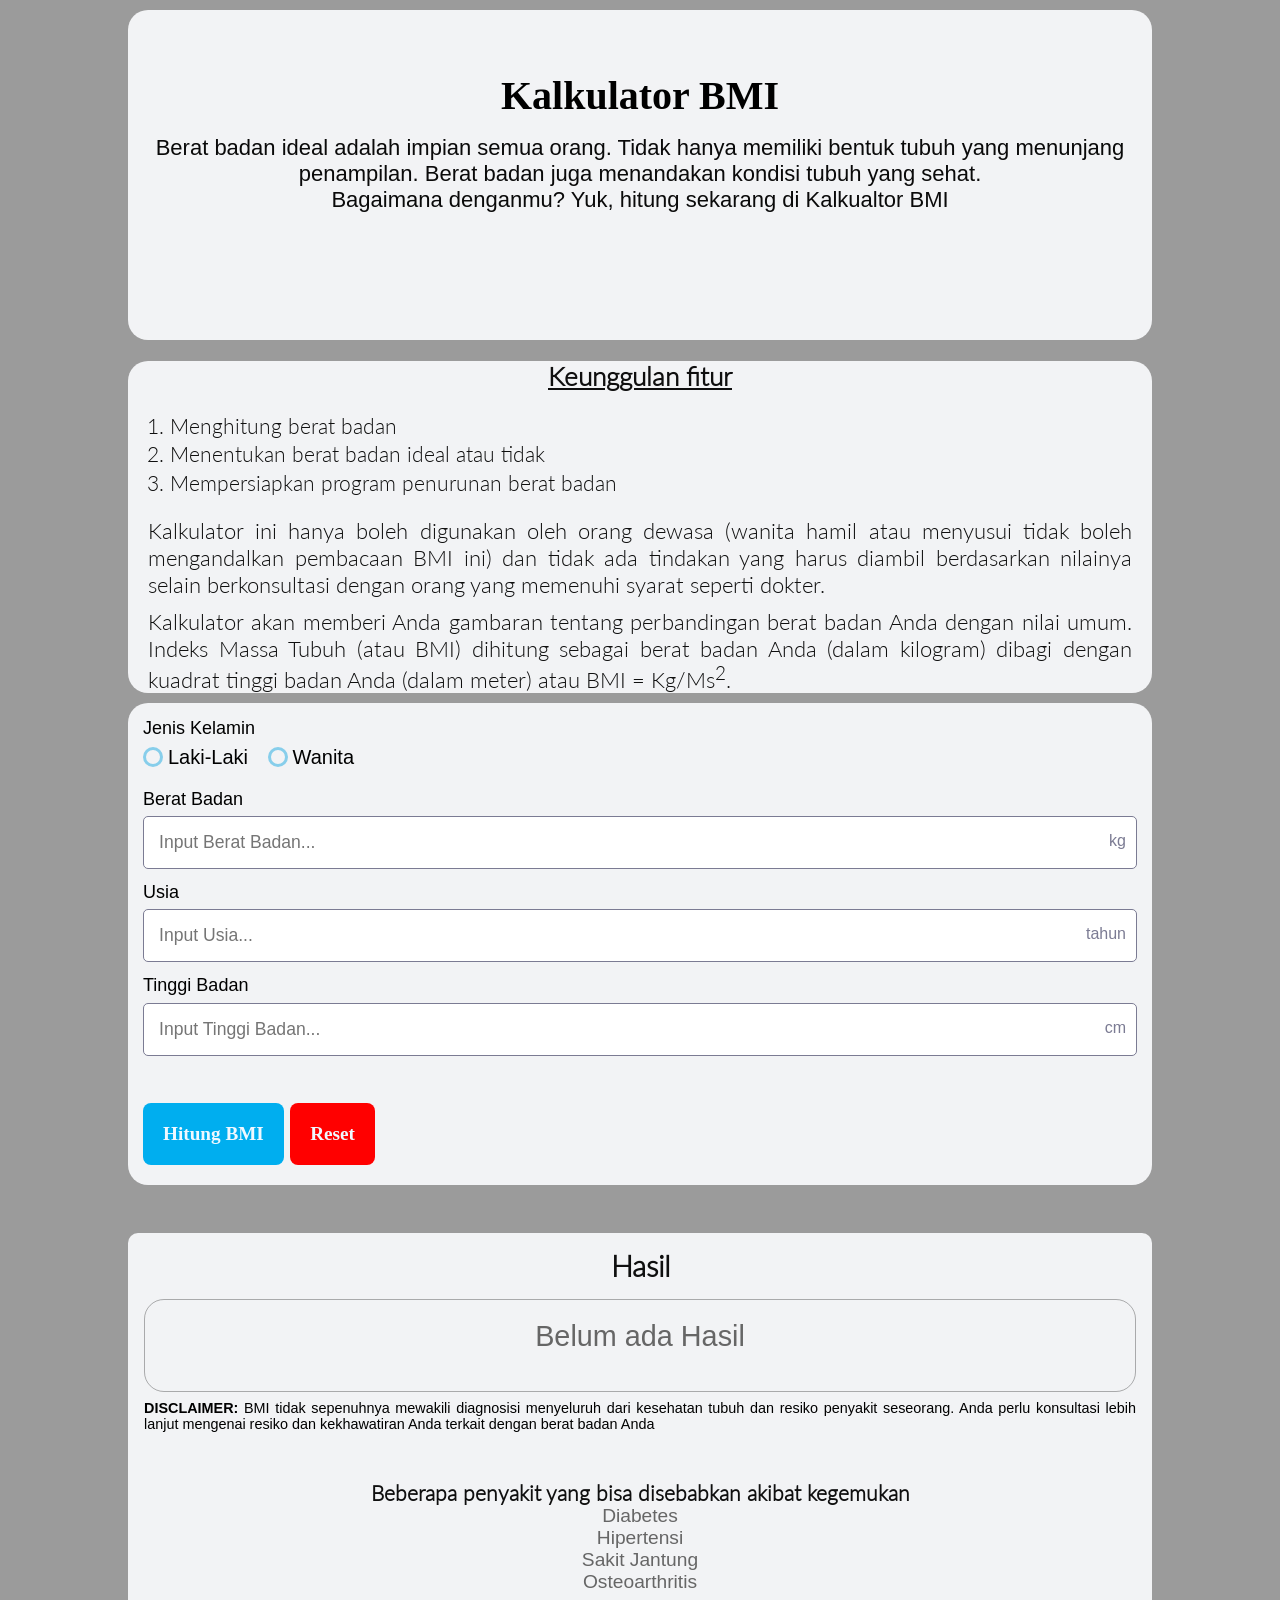
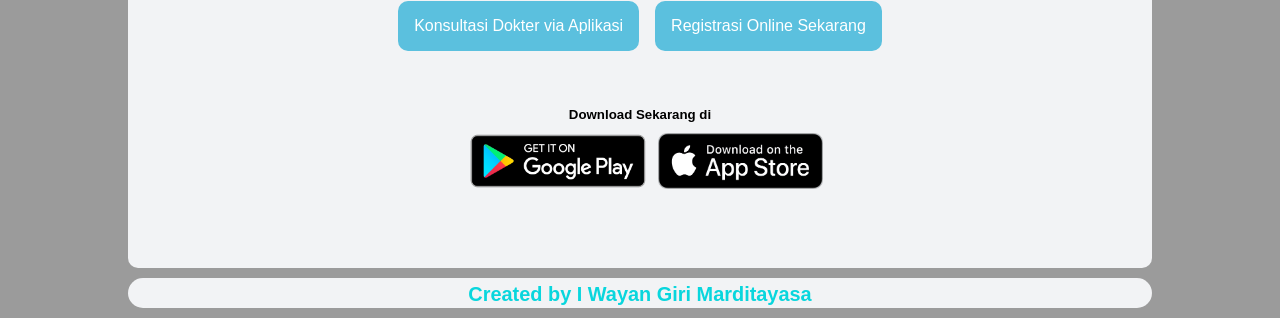
<file: index.html>
<!DOCTYPE html>
<html lang="en">
  <head>
    <meta http-equiv="content-type" content="text/html; charset=UTF-8">
    <meta name="viewport" content="width=device-width, initial-scale=1.0" />
    <title>Kalkulator BMI</title>
    <link rel="stylesheet" href="css/style.css">
    <meta name="author" content="I Wayan Giri Marditayasa">
    <meta name="description" content="Berat badan ideal adalah impian semua orang. Tidak hanya memiliki bentuk tubuh yang menunjang penampilan. Berat badan juga menandakan kondisi tubuh yang sehat. Bagaimana denganmu? Yuk, hitung sekarang di Kalkualtor BMI.">
    <meta name="keywords" content="kalkulator, BMI, berat badan, obesitas, sehat, impian">
  </head>
  <body>
    <!-- Banner section start -->
    <div class="banner">
        <div class="title-desc">
          <h1>Kalkulator BMI</h1>
          <p> Berat badan ideal adalah impian semua orang. Tidak hanya memiliki
            bentuk tubuh yang menunjang penampilan. Berat badan juga menandakan
            kondisi tubuh yang sehat. <br>
            Bagaimana denganmu? Yuk, hitung sekarang di Kalkualtor BMI </p>
        </div>
      </div>
      <!-- Banner section end -->
          <!-- Main body start -->
    <main>

        <!-- Description section start -->
        <div class="description">
          <h3>Keunggulan fitur</h3>
          <ol>
            <li>Menghitung berat badan</li>
            <li>Menentukan berat badan ideal atau tidak</li>
            <li>Mempersiapkan program penurunan berat badan</li>
          </ol>
          <br>
        <p> 
        Kalkulator ini hanya boleh digunakan oleh orang dewasa (wanita hamil
        atau menyusui tidak boleh mengandalkan pembacaan BMI ini) dan tidak
        ada tindakan yang harus diambil berdasarkan nilainya selain
        berkonsultasi dengan orang yang memenuhi syarat seperti dokter. 
        </p>
        <p>
        Kalkulator akan memberi Anda gambaran tentang perbandingan berat
        badan Anda dengan nilai umum. Indeks Massa Tubuh (atau BMI) dihitung
        sebagai berat badan Anda (dalam kilogram) dibagi dengan kuadrat tinggi
        badan Anda (dalam meter) atau BMI = Kg/Ms<sup>2</sup>.
        </p>
        </div>
        <!-- Description section start -->
      <!-- Input data start -->
      <div class="form">
        <h2 id="gender">Jenis Kelamin</h2>
        <!-- Radio button container start -->
        <div class="radio-button"> <label class="gender"> <input class="radio"

              id="male" name="gender" type="radio"> Laki-Laki <span></span> </label>
        </div>
        <div class="radio-button"> <label class="gender"> <input class="radio"

              id="female" name="gender" type="radio"> Wanita <span></span> </label>
        </div>
        <!-- Radio button container start -->

        <!-- User form input start -->
        <form>
          <!-- Weight data input start -->
          <h2>Berat Badan</h2>
          <label for="weight"> Berat Badan (kg)</label>
          <div class="input-wrapper"> <input id="weight" placeholder="Input Berat Badan..."
           min="30" max="200" class="number" type="number">
          <div class="suffix">kg</div>
          </div>
          <div class="error-message"></div>
          <!-- Weight data input start -->

          <!-- Age data input start -->
          <h2>Usia</h2>
          <label for="age">Usia (tahun)</label>
          <div class="input-wrapper"> <input id="age" placeholder="Input Usia..."
            min="18" max="100" class="number" type="number">
          <div class="suffix">tahun</div>
          </div>
          <div class="error-message"></div>
          <!-- Age data input end -->

          <!-- Height data input start -->
          <h2>Tinggi Badan</h2>
          <label for="height">Tinggi Badan (cm)</label>
          <div class="input-wrapper"> <input id="height" placeholder="Input Tinggi Badan..."
            min="100" max="250" class="number" type="number">
          <div class="suffix">cm</div>
          </div>
          <div class="error-message"></div>
          <!-- Height data input start --> </form>
        <!-- User form input end -->
        <!-- User warning start-->
        <div class="required">
            <h5 class="warning"></h5>
          </div>
          <!-- User warning end-->
          <!-- Button start -->
          <div class="form-button"> <button id="button-submit"> Hitung BMI <a href="#res"
                class="cta"></a> </button> <button id="button-reset">Reset</button>
          </div>
          <!-- Button end --> </div>
        <!-- Input data end -->
      <!-- Display section start -->
      <section id="res">
        <div class="box">
          <!-- Result displat start -->
          <h3>Hasil</h3>
          <div class="result">
            <div class="top"> <span id="sum-head">Belum ada Hasil</span> <br>
              <span id="sum-info"></span> </div>
            <div id="num"> <span id="sum-nums"></span> <span id="sum-cats"></span>
            </div>
            <div id="sum"> <span id="sum-sums"></span> </div>
            <div class="bot"> <span id="sum-type"></span> <span id="sum-avgs"></span>
              <span id="sum-unit"></span> <br>
              <span id="suggestion"></span> </div>
          </div>
          <!-- Result display end -->
          <!-- Additional part start -->
          <div class="additional">
            <div class="disclaimer">
              <p> <span>DISCLAIMER: </span>BMI tidak sepenuhnya mewakili
                diagnosisi menyeluruh dari kesehatan tubuh dan resiko penyakit
                seseorang. Anda perlu konsultasi lebih lanjut mengenai resiko
                dan kekhawatiran Anda terkait dengan berat badan Anda </p>
            </div>
            <div class="effect">
              <h3>Beberapa penyakit yang bisa disebabkan akibat kegemukan</h3>
              <ul class="disease">
                <li class="li-disease">Diabetes</li>
                <li class="li-disease">Hipertensi</li>
                <li class="li-disease">Sakit Jantung</li>
                <li class="li-disease">Osteoarthritis</li>
              </ul>
            </div>
            <div class="go-to"> <a href="">Konsultasi
                Dokter via Aplikasi</a> <a href="">Registrasi
                Online Sekarang</a> </div>
            <div class="download-link">
              <h5>Download Sekarang di</h5>
              <div class="img-container">
                <div class="img-google"> <img src="./resources/google-play.png"

                    alt="Download now - Google Play"> </div>
                <div class="img-apple"> <img src="./resources/app-store.png" alt="Download now - App Store">
                </div>
              </div>
            </div>
          </div>
          <!-- Additional part end --> 
        </div>
        </section>
        <!-- Display section end --> 
    </main>
      <!-- Main body end -->  
    <!-- Javascript source -->
    <script src="./js/script.js"></script>
    <div id="footer" class="text-center-footer">
        <h5>Created by I Wayan Giri Marditayasa</h5>
      </div>   
  </body>
  </html>
</file>
<file: css/style.css>
@font-face {
    font-family: "custom-font";
    src: url("../resources/Lato-Light.woff") format("woff");
  }
  
  * {
    margin: 0;
    padding: 0;
    box-sizing: border-box;
    text-decoration: none;
  }
  
  html {
    scroll-behavior: smooth;
  }
  
  body {
    background: rgb(155, 155, 155);
    height: 100%;
    max-width: 80%;
    align-items: center;
    margin: auto;
    font-family: Poppins, sans-serif;
  }
  
  .banner {
    margin-top: 10px;
    position: relative;
    height: 330px;
    background-color: rgb(242, 243, 245);
    background-size: auto;
    border-radius: 20px;
  }
  
  .banner .title-desc {
    position: relative;
    width: 100%;
    top: 40%;
    left: 50%;
    margin-right: -50%;
    transform: translate(-50%, -50%);
  }
  
  .banner .title-desc h1 {
    text-align: center;
    font-size: 40px;
    font-family: cursive;
    margin-bottom: 1rem;
  }
  
  .banner .title-desc p {
    text-align: center;
    font-size: 22px;
    color: rgb(10, 10, 10);
    padding: 5px auto;
    position: relative;
    width: 100%;
  }
  
  .description{
    background-color: rgb(242, 243, 245);
    border-radius: 20px;   
  }
  
.description h3 {
    font-weight: bold;
    text-align: center;
    text-decoration: underline;
  }
  
.description ol{
  margin-left: 20px;
}

.description p{
  margin-left: 20px;
  margin-right: 20px;
}

  .form {
    background-color: rgb(242, 243, 245);
    margin-bottom: 10px;
    width: 100%;
  border-radius: 20px;
  }
  
  .form form h2 {
    font-size: 1.125rem;
    font-weight: 500;
  }
  
  #gender {
    font-size: 1.125rem;
    font-weight: 500;
    padding-top: 15px;
    padding-left: 15px;
  }
  
  label {
    display: none;
  }
  
  .form h2 {
    font-size: 1.125rem;
    padding-top: 8px;
    padding-left: 15px;
    margin-bottom: 0.4rem;
  }
  
  .radio-button {
    margin-bottom: 0.75rem;
    display: inline-block;
  }
  
  .gender {
    font-size: 1.25rem;
    font-weight: 350;
    display: inline-block;
    vertical-align: middle;
    color: #000;
    position: relative;
    padding-left: 25px;
    cursor: pointer;
    margin-left: 15px;
    border-radius: 10px;
  }
  
  .gender + .gender {
    margin-left: 8px;
  }
  
  .gender input[type="radio"] {
    display: none;
  }
  
  .gender span {
    height: 20px;
    width: 20px;
    border-radius: 50%;
    border: 3px solid #87ceeb;
    display: block;
    position: absolute;
    left: 0;
    top: 1px;
  }
  
  .gender span:after {
    content: "";
    height: 10px;
    width: 10px;
    background-color: #00aeef;
    display: block;
    position: absolute;
    left: 50%;
    top: 50%;
    transform: translate(-50%, -50%) scale(0);
    border-radius: 50%;
    transition: 100ms ease-in-out 0s;
  }
  
  .gender input[type="radio"]:checked ~ span:after {
    transform: translate(-50%, -50%) scale(1);
  }
  
  .input-wrapper {
    position: relative;
    display: flex;
    background-color: #fff;
    border: 1px solid #7b7b93;
    margin: 0 15px;
    border-radius: 5px;
  }
  
  .suffix {
    position: relative;
    color: #7b7b93;
    padding: 15px 10px;
  }
  
  .error-message {
    color: rgb(255, 0, 0);
    margin-left: 15px;
    padding-top: 0.3rem;
    font-weight: 300;
    font-size: 0.8rem;
  }
  
  input {
    background-color: transparent;
    position: relative;
    width: 100%;
    padding: 10px;
    margin: 5px;
    color: #2c2c51;
    border: none;
    font-size: 1.1rem;
  }
  
  #button-submit,
  #button-reset {
    background-color: #00aeef;
    color: aliceblue;
    position: relative;
    margin-top: 35px;
    margin-left: 15px;
    margin-bottom: 20px;
    padding: 20px;
    border: none;
    border-radius: 8px;
    text-align: center;
    display: inline-block;
    font-family: Poppins;
    font-size: 1.2rem;
    font-weight: bold;
    cursor: pointer;
  }
  
  #button-reset {
    background-color: red;
    margin-left: 2px;
  }
  
  #button-reset:hover {
    background-color: tomato;
    border: 1px solid tomato;
    color: tomato;
  }
  
  #button-submit:hover {
    background-color: #0707cc;
    color: rgb(60, 197, 176);
    border: 1px solid rgb(60, 197, 176);
  }
  
  .required .warning {
    color: rgb(255, 0, 0);
    margin-left: 15px;
    padding-top: 0.5rem;
    font-weight: 400;
  }
  
  ol {
    list-style-type: decimal;
    -webkit-padding-start: 22px;
    font-size: 1.3rem;
    line-height: 1.8rem;
  }
  
  .description {
    font-family: custom-font, Poppins, sans-serif;
    font-weight: 500;
    color: #0f0f0f;
  }
  
  .description h3,
  .result h3 {
    font-family: custom-font, Poppins, sans-serif;
    font-size: 1.6rem;
    font-weight: 700;
    color: #0f0f0f;
    margin: 1.3rem 0;
  }
  
  .description p {
    margin-bottom: 10px;
    font-size: 1.4rem;
    font-weight: 550;
    text-align: justify;
  }
  
  section {
    background-color: rgb(242, 243, 245);
    height: auto;
    margin-top: 3rem;
  }
  
  section h3 {
    font-family: custom-font, Poppins, sans-serif;
    font-size: 1.8rem;
    font-weight: 700;
    color: #0f0f0f;
    text-align: center;
    margin-bottom: 1rem;
  }
  
  #res {
    border-radius: 10px;
  }
  
  #res .box {
    width: 100%;
    height: 100%;
    padding: 1rem;
    box-sizing: inherit;
  }
  
  #res .result {
    border: solid 1px rgba(0, 0, 0, 0.3);
    border-radius: 20px;
    padding: 20px;
    font-size: 1.3rem;
    text-align: center;
  }
  
  #res .result #sum-head {
    color: rgb(102, 102, 102);
    font-size: 1.8rem;
  }
  
  #res .result .bot {
    font-size: 16px;
  }
  
  #res .result #num {
    color: #59e023;
    color: #e2c000;
    color: #dd2a36;
    font-size: 5rem;
    font-weight: bold;
  }
  
  #res .result #sum-info {
    color: #0f0f0f;
    font-size: 1.3rem;
    font-weight: bold;
  }
  
  #res .result #sum-sums {
    font-size: 1rem;
    color: rgb(102, 102, 102);
  }
  
  .effect h3 {
    font-family: custom-font, Poppins, sans-serif;
    font-size: 1.3rem;
    font-weight: 700;
    color: #0f0f0f;
    text-align: center;
    margin-top: 3rem;
    margin-bottom: 0;
  }
  
  .li-disease {
    list-style-type: none;
    text-align: center;
    font-size: 1.2rem;
    color: rgb(102, 102, 102);
  }
  
  .disclaimer p {
    text-align: justify;
    font-size: 0.9rem;
    font-weight: 400;
    margin-top: 0.5rem;
  }
  
  .disclaimer p span {
    font-weight: bold;
  }
  
  .go-to {
    display: flex;
    flex-wrap: wrap;
    justify-content: center;
  }
  
  .go-to a {
    background-color: rgb(91, 192, 222);
    color: #fff;
    padding: 1rem;
    margin: 0.5rem;
    border: none;
    border-radius: 10px;
  }
  
  .download-link {
    margin: 3rem;
  }
  
  .download-link h5 {
    text-align: center;
    font-family: Poppins, sans-serif;
  }
  
  .img-container {
    display: flex;
    align-items: center;
    flex-wrap: wrap;
    justify-content: center;
  }
  
  .img-container .img-google img {
    max-width: 200px;
    height: auto;
  }
  
  .img-container .img-apple img {
    width: 165px;
    /* height: auto; */
  }
  .text-center-footer{
    height: 30px;
    padding-top: 5px;
    text-align: center;
    font-size: 24px;
    color: rgb(9, 214, 221);
    background-color: rgb(242, 243, 245);
    padding: 5px auto;
    position: relative;
    width: 100%;
    border-radius: 20px;
    margin-top: 10px;
    margin-bottom: 10px;
  }
 
  
/* -------------------------------------*/
</file>
